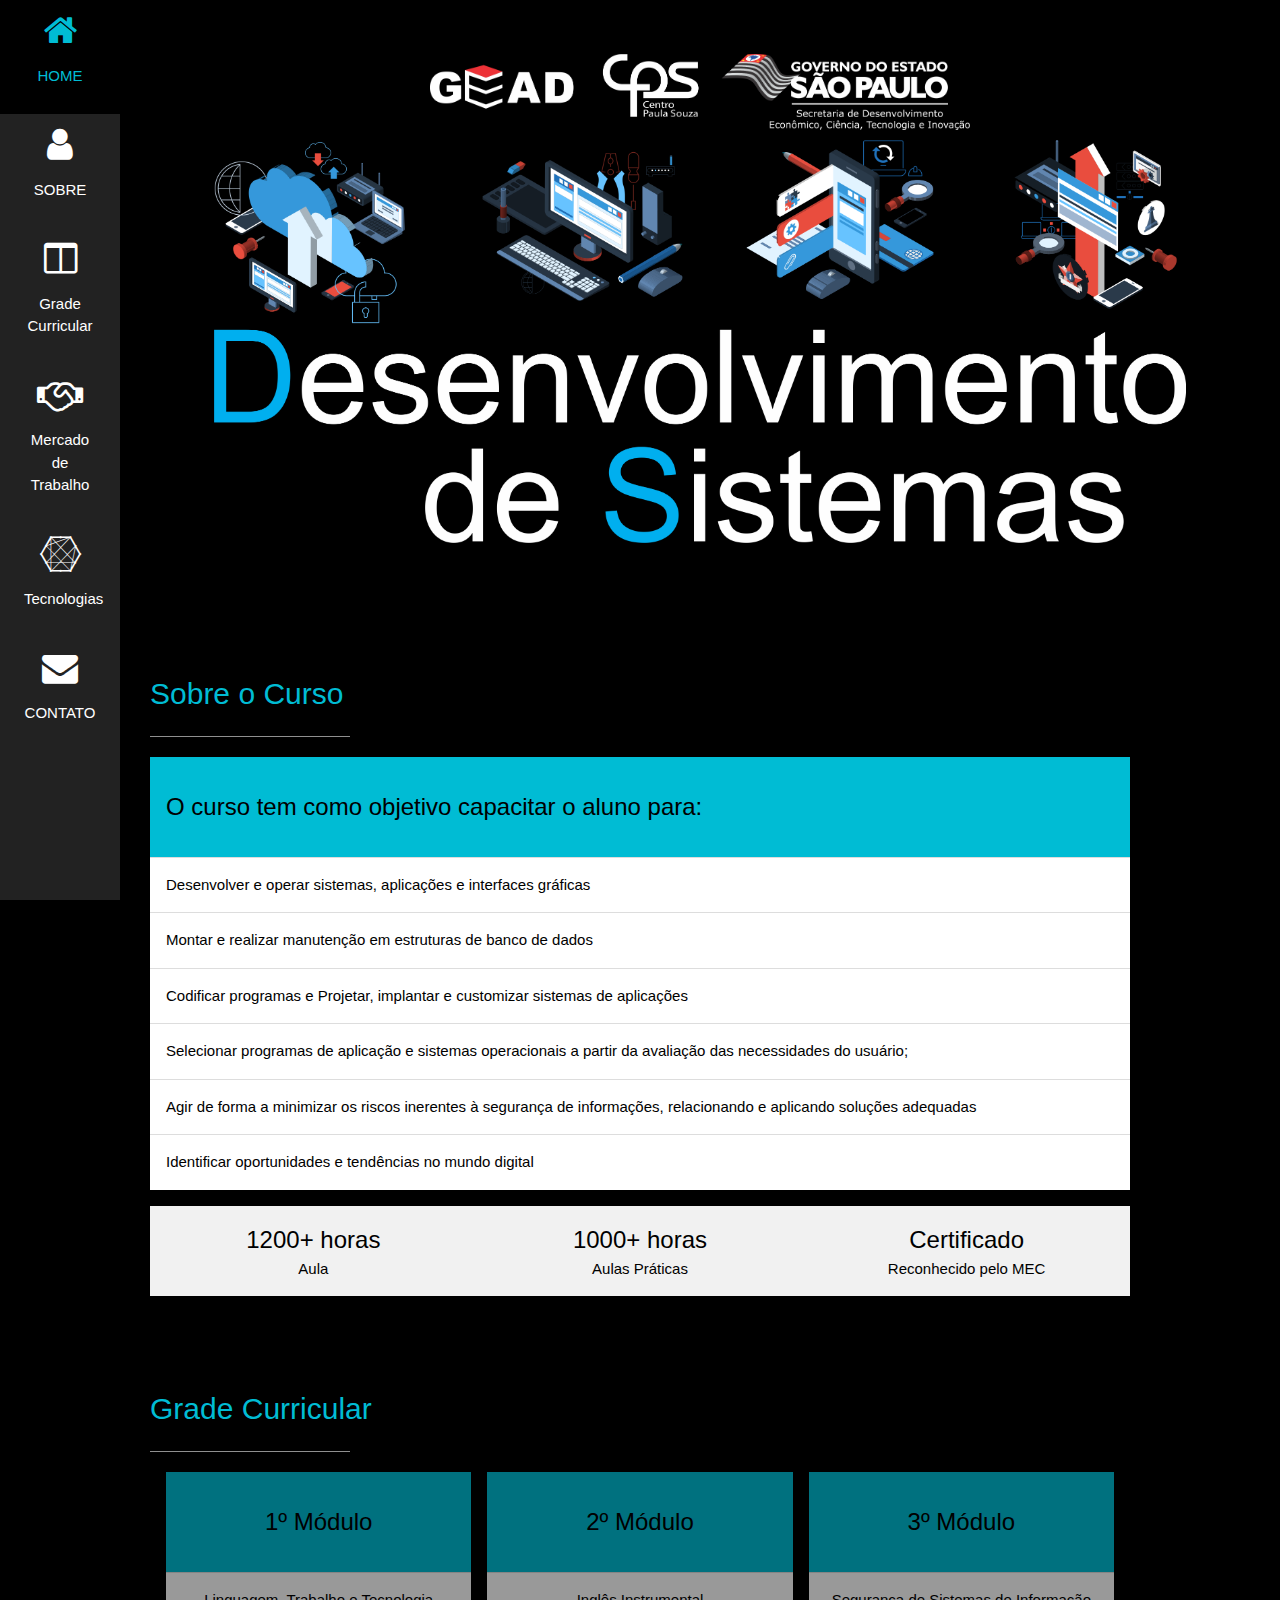
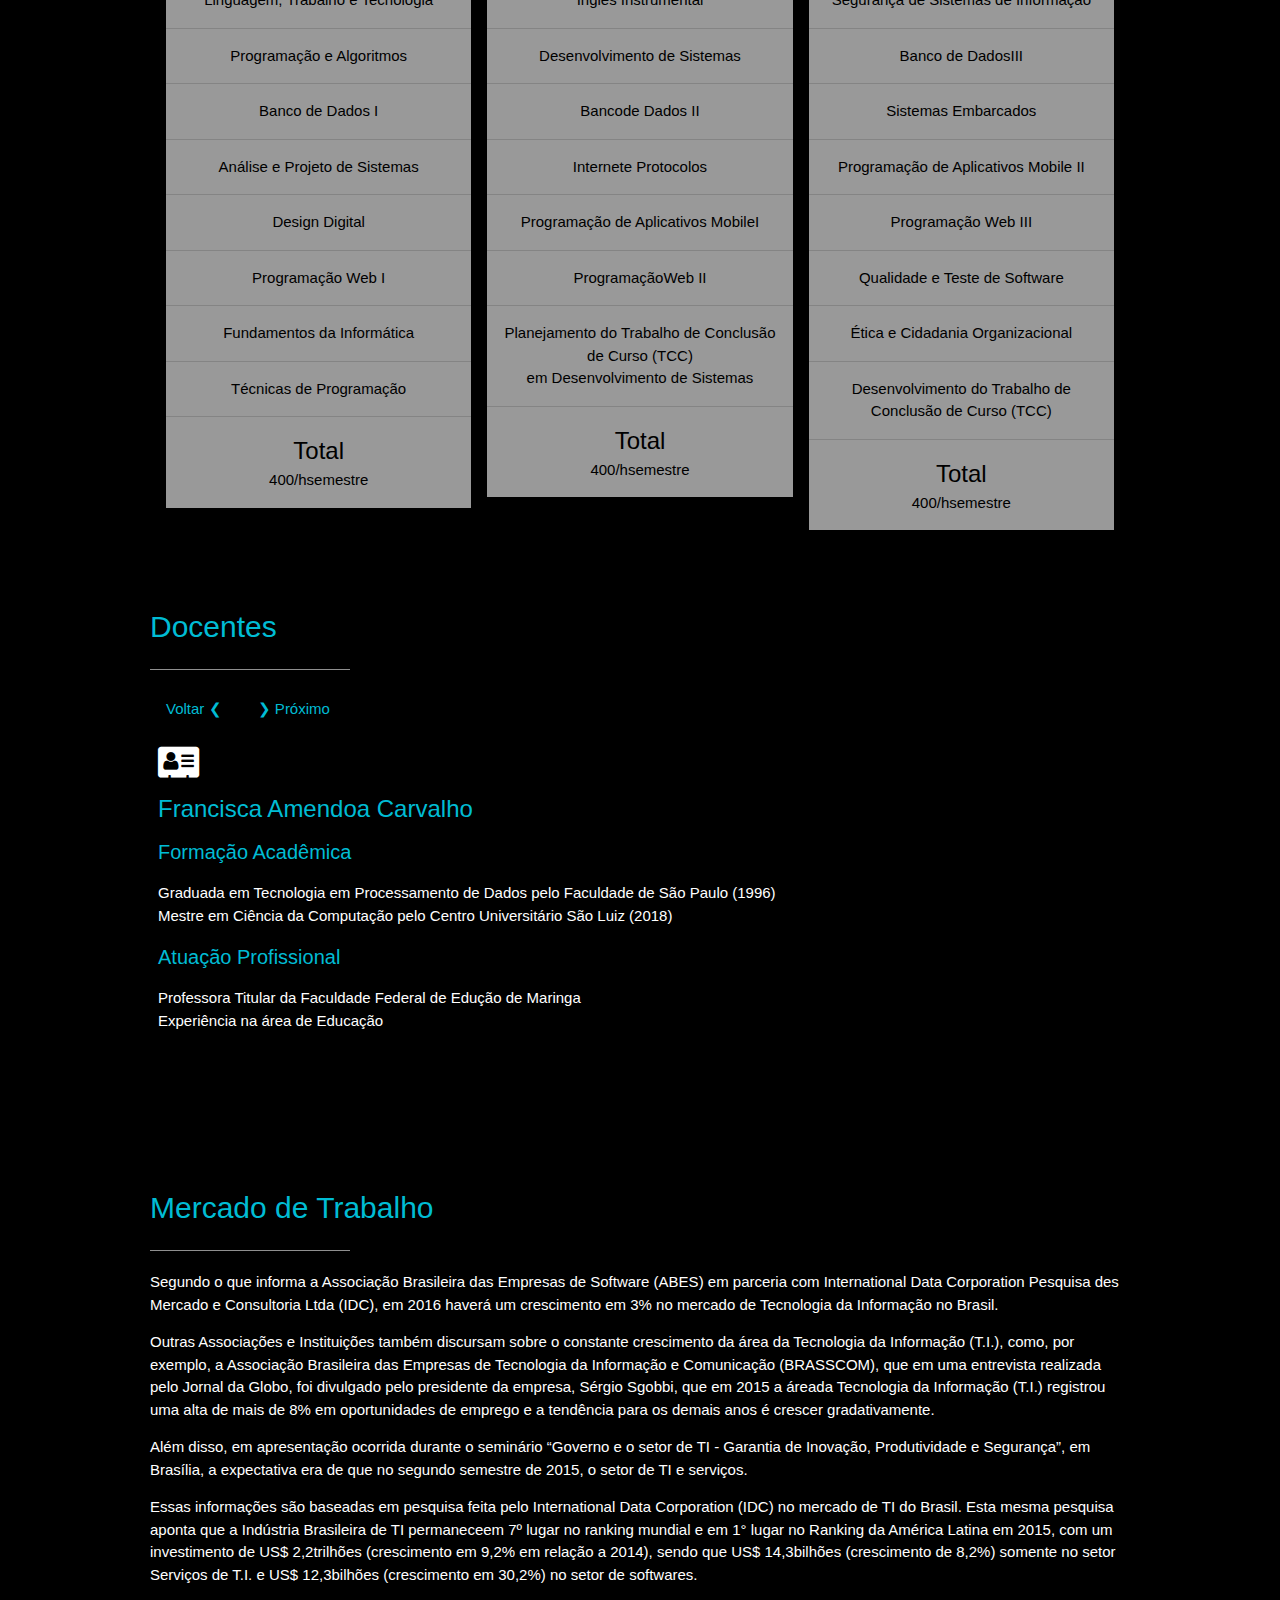
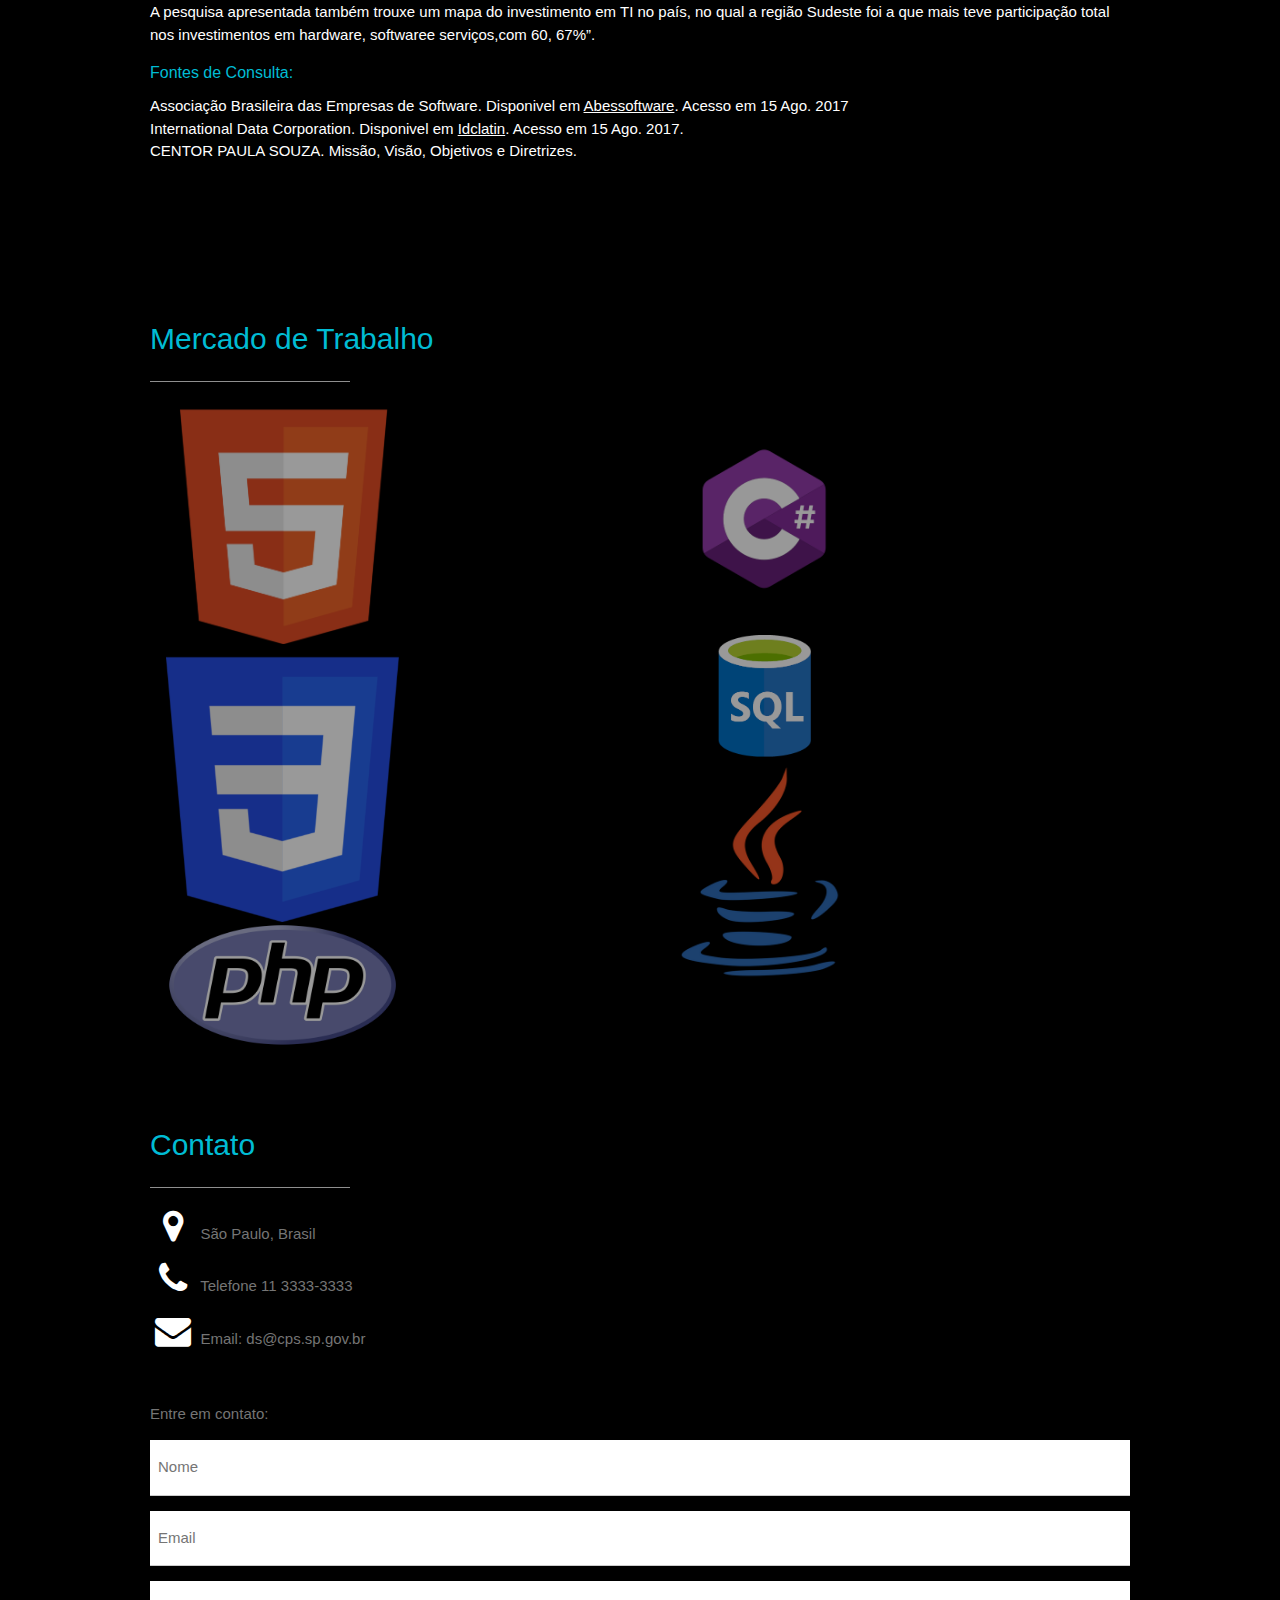
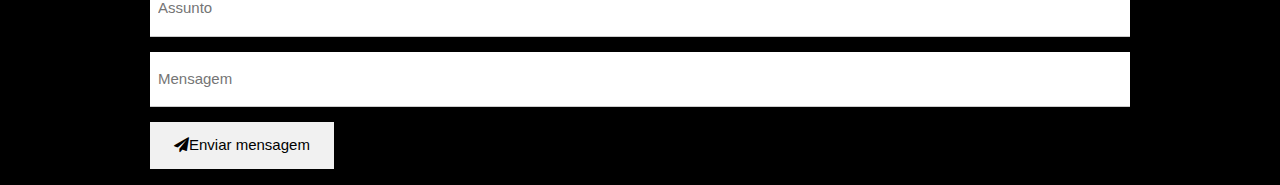
<file: Agenda15/Projeto/index.html>
<!DOCTYPE html>
<html lang="pt-br">

<head>
    <meta charset="UTF-8">
    <meta http-equiv="X-UA-Compatible" content="IE=edge">
    <meta name="viewport" content="width=device-width, initial-scale=1.0">
    <link rel="stylesheet" href="https://www.w3schools.com/w3css/4/w3.css">
    <link rel="stylesheet" href="Index.css">
    <link rel="stylesheet" href="https://cdnjs.cloudflare.com/ajax/libs/font-awesome/4.7.0/css/font-awesome.min.css">
    <title>GEEAD-Técnico em Desenvolvimento de Sistemas</title>
</head>

<body class="w3-black">

    <nav class="w3-sidebar w3-bar-block w3-center w3-hide-small">
        <nav class="w3-sidebar w3-bar-block w3-center">
            <!-- HOME -->
            <a href="#home" class="w3-bar-item w3-button w3-padding-large
            w3-hover-black w3-hover-text-cyan w3-text-white">
                <i class="fa fa-home w3-xxlarge"></i>
                <p>HOME</p>
            </a>

            <!-- SOBRE -->
            <a href="#sobre" class="w3-bar-item w3-button w3-padding-large
            w3-hover-black w3-text-cyan w3-text-white">
                <i class="fa fa-user w3-xxlarge"></i>
                <p>SOBRE</p>
            </a>

            <!-- GRADE CURRICULAR -->
            <a href="#gradeC" class="w3-bar-item w3-button w3-padding-large
            w3-hover-black w3-text-cyan w3-text-white">
                <i class="fa fa-columns w3-xxlarge"></i>
                <p>Grade Curricular</p>
            </a>

            <!-- MERCADO DE TRABALHO -->
            <a href="#mercardo" class="w3-bar-item w3-button w3-padding-large
            w3-hover-black w3-text-cyan w3-text-white">
                <i class="fa fa-handshake-o w3-xxlarge"></i>
                <p>Mercado de Trabalho</p>
            </a>

            <!-- TECNOLOGIAS -->
            <a href="#tecnologias" class="w3-bar-item w3-button w3-padding-large
            w3-hover-black w3-text-cyan w3-text-white">
                <i class="fa fa-connectdevelop w3-xxlarge"></i>
                <p>Tecnologias</p>
            </a>

            <!-- CONTATO -->
            <a href="#tecnologias" class="w3-bar-item w3-button w3-padding-large
            w3-hover-black w3-text-cyan w3-text-white">
                <i class="fa fa-envelope w3-xxlarge"></i>
                <p>CONTATO</p>
            </a>
        </nav>

    </nav>

    <div class="w3-top w3-hide-large w3-hide-medium">
        <nav class="w3-bar w3-black w3-opacity w3-hover-opacity-off w3-center w3-small">
            <a href="#home" class="w3-bar-item w3-button" style="width: 25%;">HOME</a>
            <a href="#sobre" class="w3-bar-itemw3-button" style="width:25%;">SOBRE</a>
            <a href="#tecnologias" class="w3-bar-item w3-button" style="width:27%;">TECNOLOGIAS</a>
            <a href="#contato" class="w3-bar-item w3-button" style="width:23%;">CONTATO</a>
        </nav>
    </div>

    <div class="w3-padding-large" id="main">
        <header class="w3-container w3-padding-32 w3-center" id="home">
            <h1>
                <img src="IMG/logoCab.png" alt="Logo CPS GEEAD SP" class="w3-image" width="50%">
            </h1>
            <h1>
                <img src="IMG/logoDS.png" alt="Desenvolvimento de Sistemas" class="w3-image" width="90%">
            </h1>
        </header>
    </div>

    <div class="w3-content w3-padding-64" id="sobre">
        <h2 class="w3-text-cyan">Sobre o Curso</h2>
        <hr style="width: 200px;" class="w3-opacity">
        <ul class="w3-ul w3-hoverable s3-center w3-white">
            <li class="w3-cyan w3-xlarge w3-padding-32"> O curso tem como objetivo capacitar o aluno para:</li>
            <li class="w3-padding-16">Desenvolver e operar sistemas, aplicações e interfaces gráficas</li>
            <li class="w3-padding-16">Montar e realizar manutenção em estruturas de banco de dados</li>
            <li class="w3-padding-16">Codificar programas e Projetar, implantar e customizar sistemas de aplicações</li>
            <li class="w3-padding-16">Selecionar programas de aplicação e sistemas operacionais a partir da avaliação
                das necessidades do usuário;</li>
            <li class="w3-padding-16">Agir de forma a minimizar os riscos inerentes à segurança de informações,
                relacionando e aplicando soluções adequadas</li>
            <li class="w3-padding-16">Identificar oportunidades e tendências no mundo digital</li>
        </ul>
        <div class="w3-row s3-padding-16 w3-section w3-light-grey w3-center">
            <div class="w3-third w3-section">
                <span class="w3-xlarge">1200+ horas</span>
                <br> Aula
            </div>
            <div class="w3-third w3-section">
                <span class="w3-xlarge">1000+ horas</span>
                <br> Aulas Práticas
            </div>
            <div class="w3-third w3-section">
                <span class="w3-xlarge">Certificado</span>
                <br> Reconhecido pelo MEC
            </div>
        </div>
    </div>

    <div class="w3-content" id="gradeC">
        <h2 class="w3-text-cyan">Grade Curricular</h2>
        <hr style="width:200px" class="w3-opacity">

        <div class="w3-row w3-row-padding">
            <div class="w3-third w3-margin-bottom">
                <ul class="w3-ul w3-white w3-center w3-opacity w3-hover-opacity-off">
                    <li class="w3-cyan w3-xlarge w3-padding-32">1º Módulo</li>
                    <li class="w3-padding-16">Linguagem, Trabalho e Tecnologia</li>
                    <li class="w3-padding-16">Programação e Algoritmos</li>
                    <li class="w3-padding-16">Banco de Dados I</li>
                    <li class="w3-padding-16">Análise e Projeto de Sistemas</li>
                    <li class="w3-padding-16">Design Digital</li>
                    <li class="w3-padding-16">Programação Web I</li>
                    <li class="w3-padding-16">Fundamentos da Informática</li>
                    <li class="w3-padding-16">Técnicas de Programação</li>
                    <li class="w3-padding-16">
                        <span class="w3-xlarge">Total</span>
                        <br>400/hsemestre
                    </li>
                </ul>
            </div>

            <div class="w3-third">
                <ul class="w3-ul w3-white w3-center w3-opacity w3-hover-opacity-off">
                    <li class="w3-cyan w3-xlarge w3-padding-32">2º Módulo</li>
                    <li class="w3-padding-16">Inglês Instrumental</li>
                    <li class="w3-padding-16">Desenvolvimento de Sistemas</li>
                    <li class="w3-padding-16">Bancode Dados II</li>
                    <li class="w3-padding-16">Internete Protocolos</li>
                    <li class="w3-padding-16">Programação de Aplicativos MobileI</li>
                    <li class="w3-padding-16">ProgramaçãoWeb II</li>
                    <li class="w3-padding-16">
                        Planejamento do Trabalho de Conclusão de Curso (TCC)
                        <br>em Desenvolvimento de Sistemas<br>
                    </li>
                    <li class="w3-padding-16">
                        <span class="w3-xlarge">Total</span>
                        <br>400/hsemestre
                    </li>
                </ul>
            </div>
            <div class="w3-third">
                <ul class="w3-ul w3-white w3-center w3-opacity w3-hover-opacity-off">
                    <li class="w3-cyan w3-xlarge w3-padding-32">3º Módulo</li>
                    <li class="w3-padding-16">Segurança de Sistemas de Informação</li>
                    <li class="w3-padding-16">Banco de DadosIII</li>
                    <li class="w3-padding-16">Sistemas Embarcados</li>
                    <li class="w3-padding-16">Programação de Aplicativos Mobile II</li>
                    <li class="w3-padding-16">Programação Web III</li>
                    <li class="w3-padding-16">Qualidade e Teste de Software</li>
                    <li class="w3-padding-16">Ética e Cidadania Organizacional</li>
                    <li class="w3-padding-16">Desenvolvimento do Trabalho de Conclusão de Curso (TCC)</li>
                    <li class="w3-padding-16">
                        <span class="w3-xlarge">Total</span>
                        <br>400/hsemestre
                    </li>
                </ul>
            </div>
        </div>
    </div>
    <nav class="w3-padding-64 w3-content w3" id="docentes">
        <h2 class="w3-text-cyan">Docentes</h2>
        <hr style="width: 200px;" class="w3-opacity">
        </hr style>
        <p>
            <button class="w3-button w3-text-cyan w3-display-center" onclick="plusDivs(-1)">Voltar &#10094;</button>
            <button class="w3-button w3-text-cyan w3-display-center" onclick="plusDivs(1)">&#10095; Próximo</button>
        </p>

        <div class="w3-row w3-row-padding">
            <div class="slides">
                <i class="fa fa-address-card w3-xxlarge"></i>

                <h3 class="w3-text-cyan">
                    Francisca Amendoa Carvalho
                    <h4 class="w3-text-cyan">Formação Acadêmica</h4>
                    <p>Graduada em Tecnologia em Processamento de Dados pelo Faculdade de São Paulo (1996)
                        <br>Mestre em Ciência da Computação pelo Centro Universitário São Luiz (2018)
                    </p>
                </h3>
                <h4 class="w3-text-cyan">Atuação Profissional</h4>
                <p>Professora Titular da Faculdade Federal de Edução de Maringa
                    <br>Experiência na área de Educação
                </p>
            </div>

            <div class="slides">
                <i class="fa fa-address-card w3-xxlarge"></i>

                <h3 class="w3-text-cyan">
                    Marcio Soares
                    <h4 class="w3-text-cyan">Formação Acadêmica</h4>
                    <p>Graduado em Ciência da Computação pela Universidade Federal de São Carlos (2009)
                        <br>Mestre em Ciência da Computação pela Universidade Federal de São Carlos (2017)
                    </p>
                </h3>

                <h4 class="w3-text-cyan">Atuação Profissional</h4>
                <p>
                    Professor Titular da Faculdade Federal de Edução de Maringa
                    <br>Experiência na área de Educação
                </p>

            </div>

            <div class="slides">
                <i class="fa fa-address-card w3-xxlarge"></i>

                <h3 class="w3-text-cyan">
                    Ryan Souza
                    <h4 class="w3-text-cyan">Formação Acadêmica</h4>
                    <p>
                        Graduando em Sistemas de Informações pela Universidade de São Paulo (2025)
                        <br>Técnico em Mecatrônica pela ETEC Getulio Vargas (2020)
                    </p>
                </h3>

                <h4 class="w3-text-cyan">Atuação Profissional</h4>
                <p>
                    Aulas para a irmã mais nova.
                    <br>Experiência na área de Educação
                </p>

            </div>
        </div>
    </nav>

    <script>
        var slideIndex = 1;
        showDivs(slideIndex);

        function plusDivs(n) {
            showDivs(slideIndex += n);
        }

        function showDivs(n) {
            var cont;
            var docentes = document.getElementsByClassName("slides");
            if (n > docentes.length) { slideIndex = 1 }
            if (n < 1) { slideIndex = docentes.length }
            for (cont = 0; cont < docentes.length; cont++) {
                docentes[cont].style.display = "none";
            }
            docentes[slideIndex - 1].style.display = "block";
        }
    </script>
    </nav>

    <div class="w3-padding-64 w3-content w3-" id="mercado">
        <h2 class="w3-text-cyan">Mercado de Trabalho</h2>
        <hr style="width:200px" class="w3-opacity">
        </hr style>

        <p>Segundo o que informa a Associação Brasileira das Empresas de Software (ABES) em parceria com
            International
            Data Corporation Pesquisa des Mercado e Consultoria Ltda (IDC), em 2016 haverá um crescimento em 3% no
            mercado de Tecnologia da Informação no Brasil.
        </p>
        <p>Outras Associações e Instituições também discursam sobre o constante crescimento da área da Tecnologia da
            Informação (T.I.), como, por exemplo, a Associação Brasileira das Empresas de Tecnologia da Informação e
            Comunicação (BRASSCOM), que em uma entrevista realizada pelo Jornal da Globo, foi divulgado pelo
            presidente
            da empresa, Sérgio Sgobbi, que em 2015 a áreada Tecnologia da Informação (T.I.) registrou uma alta de
            mais
            de 8% em oportunidades de emprego e a tendência para os demais anos é crescer gradativamente.
        </p>
        <p>Além disso, em apresentação ocorrida durante o seminário “Governo e o setor de TI - Garantia de Inovação,
            Produtividade e Segurança”, em Brasília, a expectativa era de que no segundo semestre de 2015, o setor
            de TI
            e serviços.
        </p>
        <p>Essas informações são baseadas em pesquisa feita pelo International Data Corporation (IDC) no mercado de
            TI
            do Brasil. Esta mesma pesquisa aponta que a Indústria Brasileira de TI permaneceem 7º lugar no ranking
            mundial e em 1° lugar no Ranking da América Latina em 2015, com um investimento de US$ 2,2trilhões
            (crescimento em 9,2% em relação a 2014), sendo que US$ 14,3bilhões (crescimento de 8,2%) somente no
            setor
            Serviços de T.I. e US$ 12,3bilhões (crescimento em 30,2%) no setor de softwares.
        </p>
        <p>A pesquisa apresentada também trouxe um mapa do investimento em TI no país, no qual a região Sudeste foi
            a
            que mais teve participação total nos investimentos em hardware, softwaree serviços,com 60, 67%”.
        </p>

        <p>
        <h6 class="w3-text-cyan">Fontes de Consulta:</h6>
        Associação Brasileira das Empresas de Software. Disponivel em
        <a href="https://abessoftware.com.br/">Abessoftware</a>. Acesso em 15 Ago. 2017
        <br> International Data Corporation. Disponivel em
        <a href="br.idclatin.com">Idclatin</a>. Acesso em 15 Ago. 2017.
        <br> CENTOR PAULA SOUZA. Missão, Visão, Objetivos e Diretrizes.
        </p>
    </div>

    <div class="w3-padding-64 w3-content w3-" id="mercado">
        <h2 class="w3-text-cyan">Mercado de Trabalho</h2>
        <hr style="width:200px" class="w3-opacity">

        <div class="w3-row w3-row-padding">
            <div class="w3-half">
                <img src="IMG/html5.png" style="width: 50%;" class="w3-opacity w3-hover-opacity-off">
                <img src="IMG/css3.png" style="width: 50%;" class="w3-opacity w3-hover-opacity-off">
                <img src="IMG/php.png" style="width: 50%;" class="w3-opacity w3-hover-opacity-off">
            </div>
            <div class="w3-half">
                <img src="IMG/Csharp.png" style="width: 50%;" class="w3-opacity w3-hover-opacity-off">
                <img src="IMG/sql.png" style="width: 50%;" class="w3-opacity w3-hover-opacity-off">
                <img src="IMG/Java.png" style="width: 50%;" class="w3-opacity w3-hover-opacity-off">
            </div>
        </div>
    </div>

    <div class="w3-padding128 w3-content w3-text-grey" id="contato">
        <h2 class="w3-text-cyan">Contato</h2>
        <hr style="width: 200px;" class="w3-opacity">

        <div class="w3-section">
            <p>
                <i class="fa fa-map-marker fa-fw w3-text-white w3-xxlarge w3-margin-rigth"></i>
                São Paulo, Brasil
            </p>
            <p>
                <i class="fa fa-phone fa-fw w3-text-white w3-xxlarge w3-margin-rigth"></i>
                Telefone 11 3333-3333
            </p>
            <p>
                <i class="fa fa-envelope fa-fw w3-text-white w3-xxlarge w3-margin-rigth"></i>
                Email: ds@cps.sp.gov.br
            </p>
            <br>
            <p>Entre em contato:</p>
            <form>
                <p><input class="w3-input w3-padding-16" type="text" placeholder="Nome" requiredname="Nome"></p>
                <p><input class="w3-input w3-padding-16" type="text" placeholder="Email" requiredname="Email"></p>
                <p><input class="w3-input w3-padding-16" type="text" placeholder="Assunto" requiredname="Assunto">
                </p>
                <p>
                    <input class="w3-input w3-padding-16" placeholder="Mensagem" requiredname="Mensagem">
                </p>
                <p>
                    <button class="w3-button w3-light-grey w3-padding-large" type="submit">
                        <i class="fa fa-paper-plane"></i>Enviar mensagem</button>
                </p>
            </form>
        </div>
    </div>


</body>

</html>
</file>
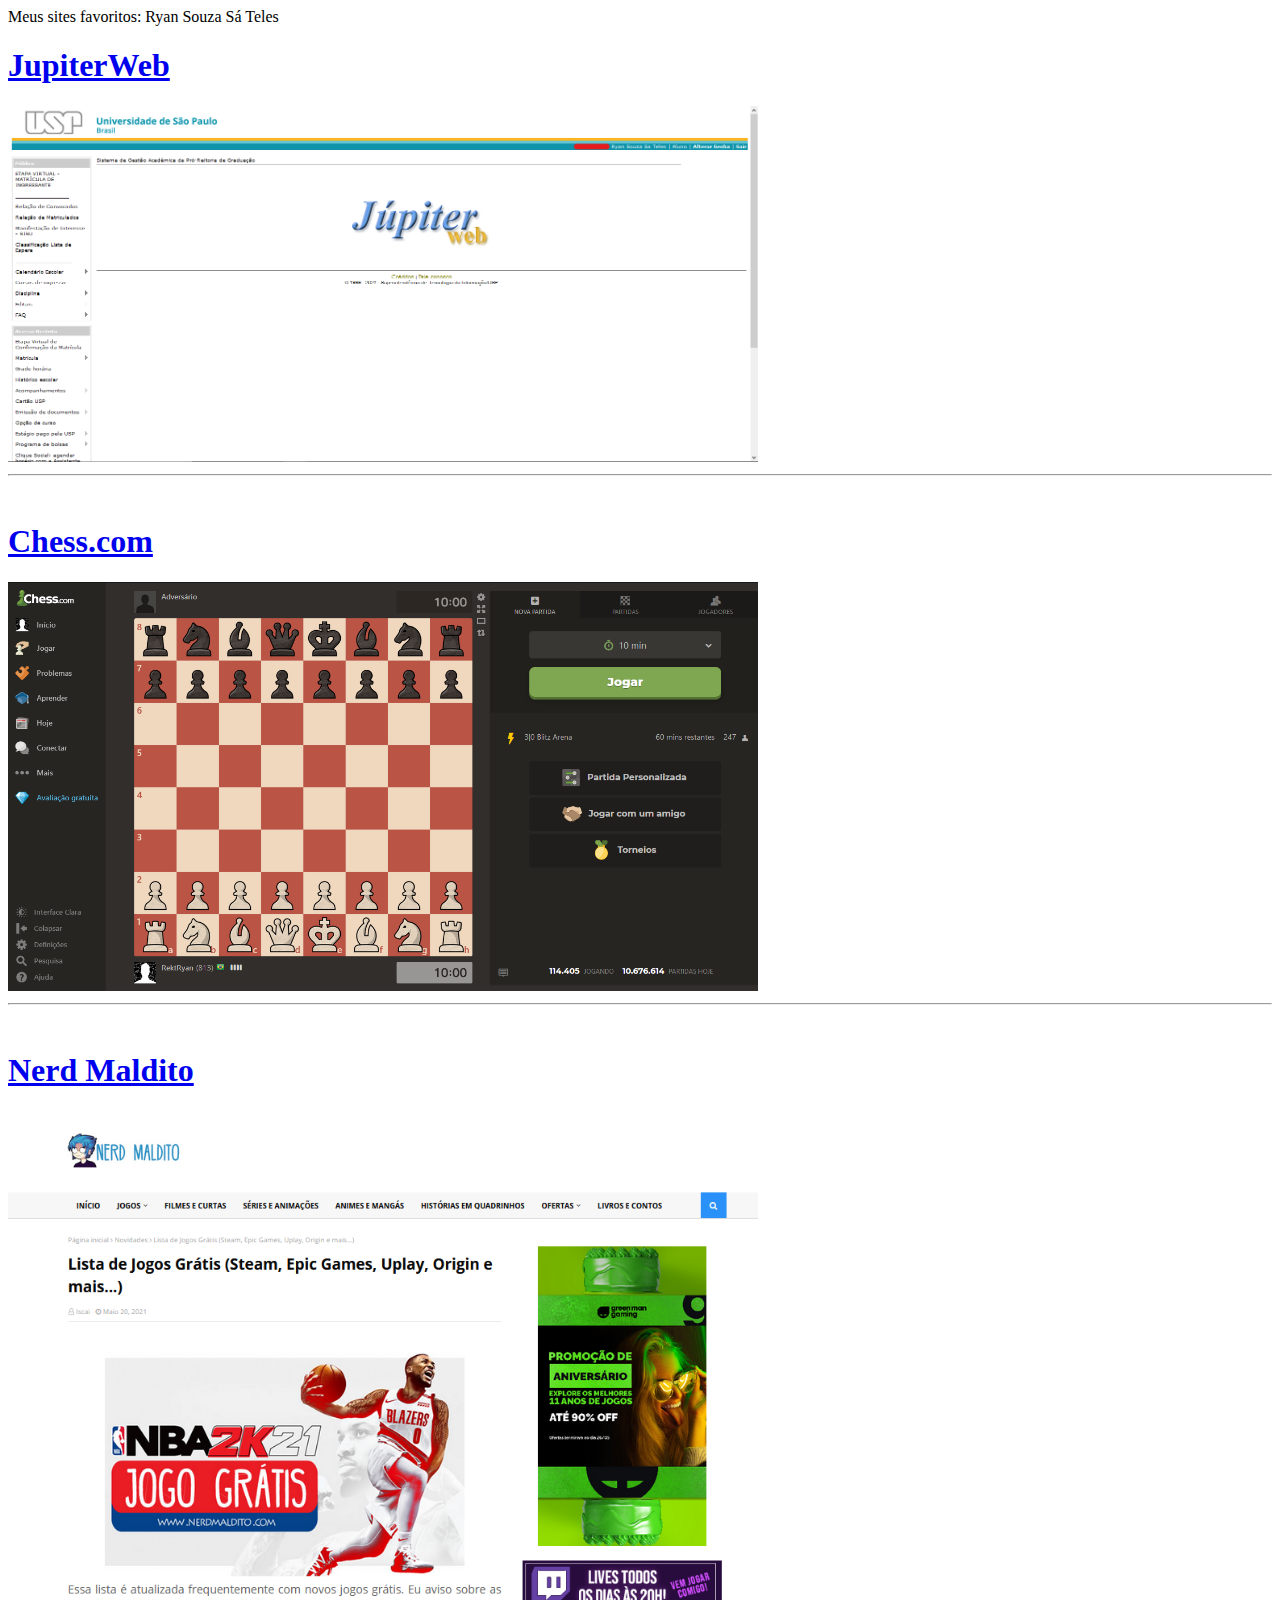
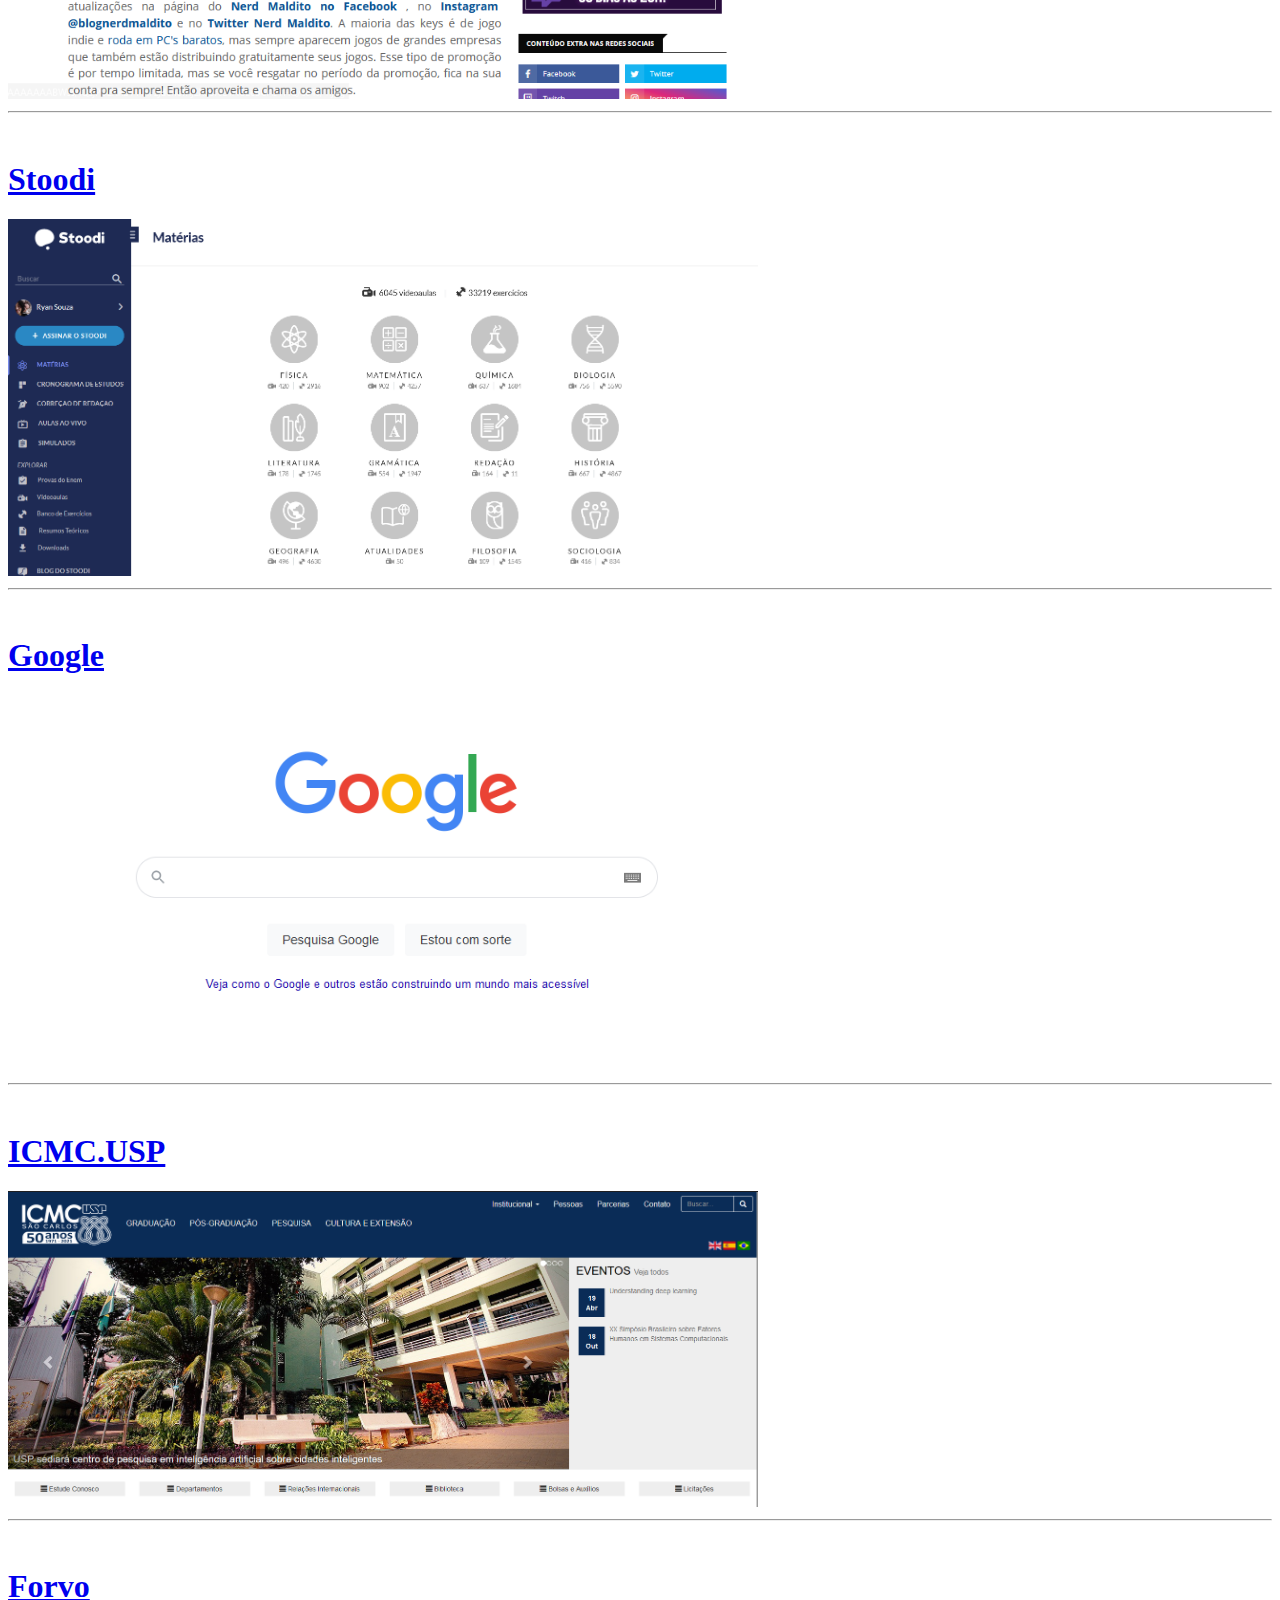
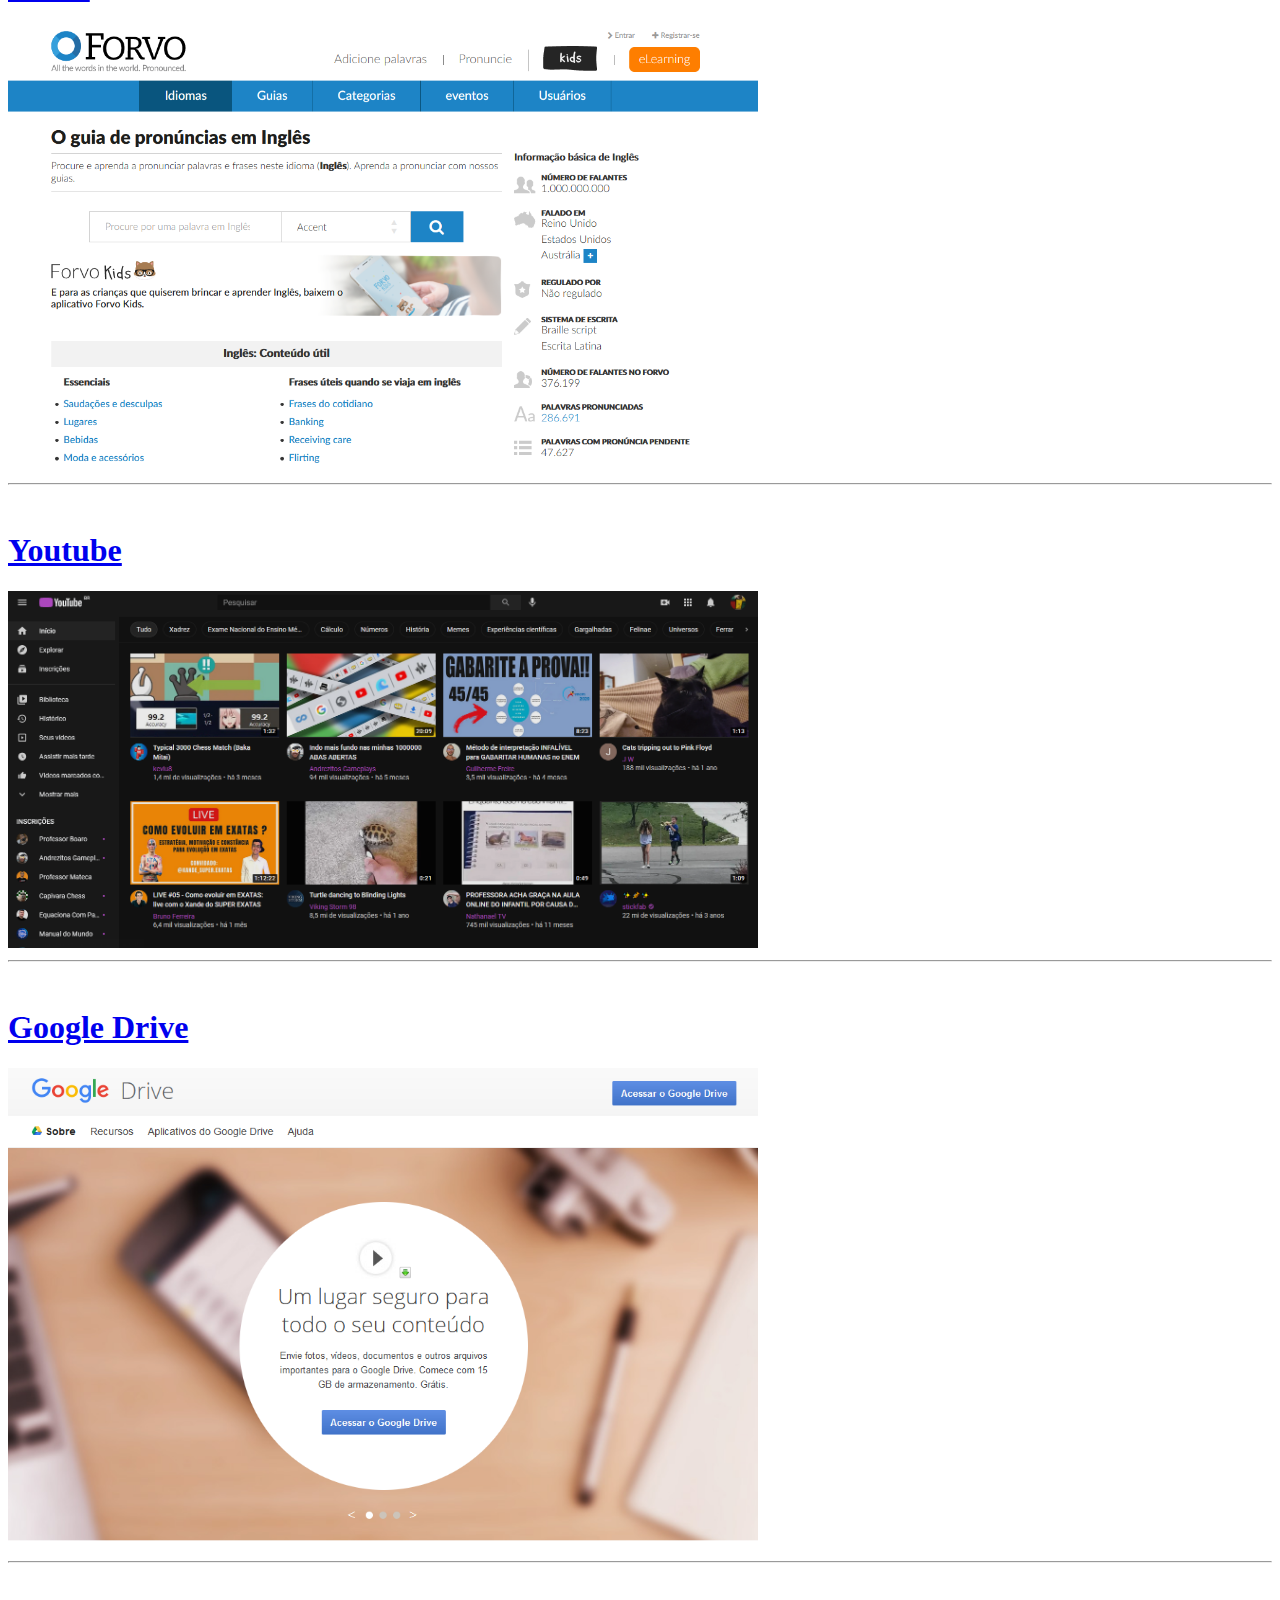
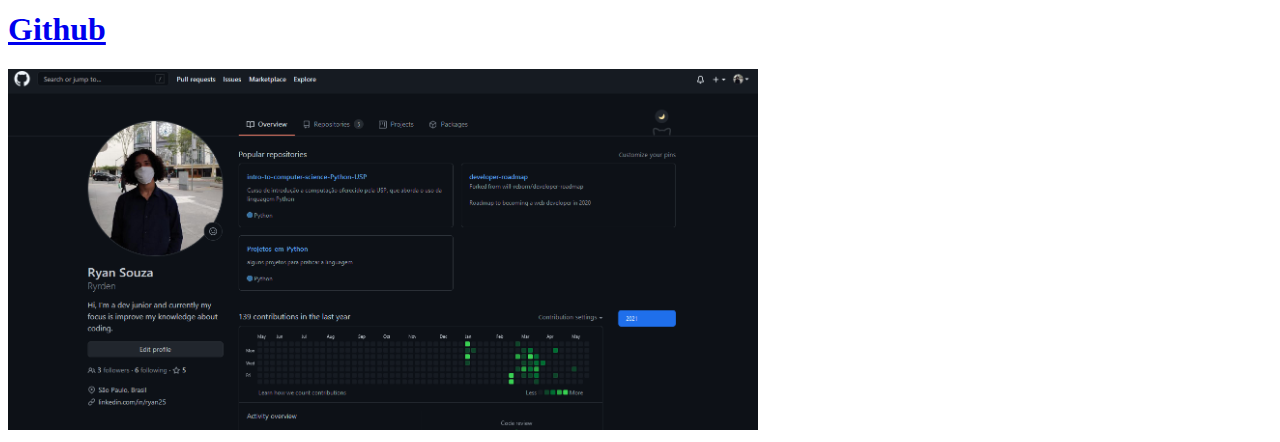
<file: Agenda12/Site.html>
<!DOCTYPE html>
<html lang="pt-br">

<head>
    <meta charset="UTF-8">
    <title>Meus sites favoritos</title>
</head>

<body>
    Meus sites favoritos: Ryan Souza Sá Teles

    <h1><a href="https://uspdigital.usp.br/jupiterweb/webLogin.jsp" target="_blank">JupiterWeb</a></h1>
    <img src="JupiterWeb.png" alt="Site da USP" width="750px">
    <hr><br>
    <h1><a href="https://www.chess.com/play/online" target="_blank">Chess.com</a></h1>
    <img src="Chess.png" alt="Xadrez Online" width="750px">
    <hr><br>
    <h1><a href="https://www.nerdmaldito.com/2020/04/lista-de-jogos-gratis.html" target="_blank">Nerd Maldito</a></h1>
    <img src="NerdMaldito.png" alt="Site que tem Promoções e Jogos gratís" width="750px">
    <hr><br>
    <h1><a href="https://www.stoodi.com.br/materias/" target="_blank">Stoodi</a></h1>
    <img src="Stoodi.png" alt="Plataforma de Estudos Online" width="750px">
    <hr><br>
    <h1><a href="https://www.google.com/" target="_blank">Google</a></h1>
    <img src="Google.png" alt="Buscador Online" width="750px">
    <hr><br>
    <h1><a href="https://www.icmc.usp.br/" target="_blank">ICMC.USP</a></h1>
    <img src="ICMC.png" alt="Instituto de Ciências Matemáticas e de Computação" width="750px">
    <hr><br>
    <h1><a href="https://pt.forvo.com/languages/en/" target="_blank">Forvo</a></h1>
    <img src="Forvo.png" alt="Site para escutar Pronúncias em inglês" width="750px">
    <hr><br>
    <h1><a href="https://www.youtube.com/" target="_blank">Youtube</a></h1>
    <img src="Youtube.png" alt="Site para assistir videos online" width="750px">
    <hr><br>
    <h1><a href="https://www.google.com/intl/pt-br/drive/about.html" target="_blank">Google Drive</a></h1>
    <img src="Drive.png" alt="Site para armazenar dados Online" width="750px">
    <hr><br>
    <h1><a href="https://github.com/Ryrden" target="_blank">Github</a></h1>
    <img src="GitHub.png" alt="Rede social dos programadores e site para armazenar códigos" width="750px">
</body>

</html>
</file>
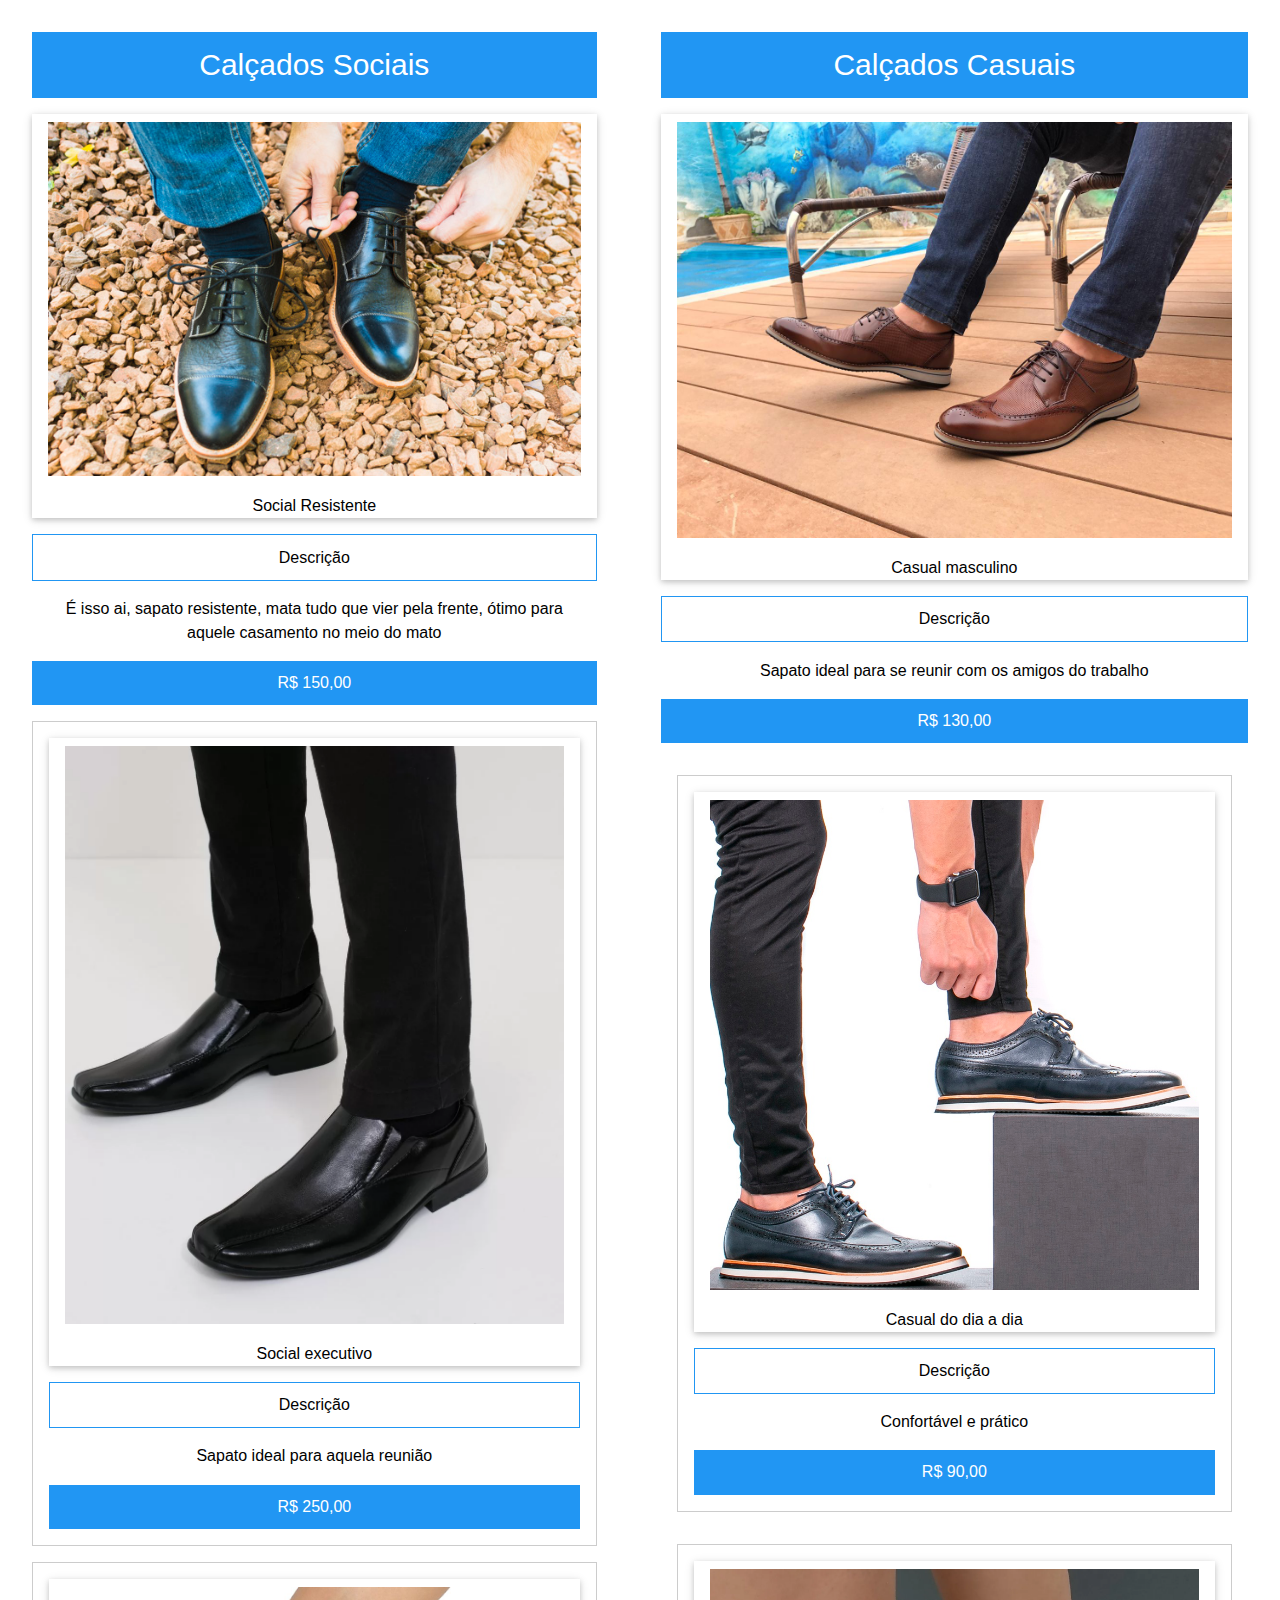
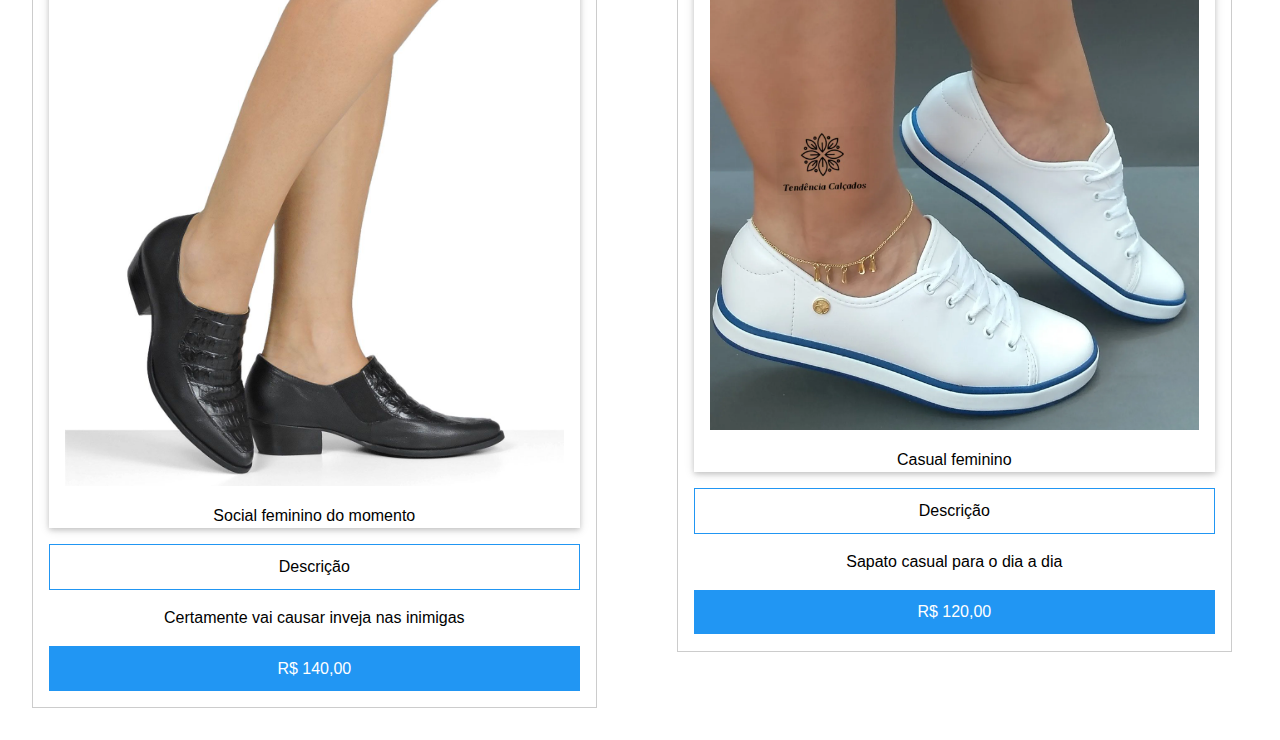
<file: Agenda14/Dominica Calçados.html>
<!DOCTYPE html>
<html lang="en">

<head>
    <meta charset="UTF-8">
    <meta http-equiv="X-UA-Compatible" content="IE=edge">
    <meta name="viewport" content="width=device-width, initial-scale=1.0">
    <link rel="stylesheet" href="https://www.w3schools.com/w3css/4/w3.css">
    <link rel="stylesheet" href="Dominca.css">
    <title>Dominica Calçados</title>
</head>

<body class="w3-center">
    <div class="grid-container">
        <div>
            <div class="w3-container">

                <div class="w3-panel">
                    <div class="w3-panel w3-blue" style="color: white; height: 50%;">
                        <h2>Calçados Sociais</h2>
                    </div>
                    <div>
                        <div class="w3-card-2">
                            <img class="w3-padding" src="Social/Social1.jpg" style="width:100%">
                            <h6>Social Resistente</h6>
                        </div>
                    </div>

                    <div class="w3-panel w3-border w3-border-blue">
                        <h6>Descrição</h6>
                    </div>
                    <h6 class="w3-container">
                        É isso ai, sapato resistente, mata tudo que vier pela frente, ótimo para aquele casamento no
                        meio do
                        mato
                    </h6>

                    <div class="w3-panel w3-blue">
                        <h6>R$ 150,00</h6>
                    </div>

                    <div class="w3-panel w3-border">
                        <div>
                            <div class="w3-card-2 w3-margin-top">
                                <img class="w3-padding" src="Social/Social2.webp" style="width:100%">
                                <h6>Social executivo</h6>
                            </div>
                        </div>

                        <div class="w3-panel w3-border w3-border-blue">
                            <h6>Descrição</h6>
                        </div>
                        <h6 class="w3-container">
                            Sapato ideal para aquela reunião
                        </h6>

                        <div class="w3-panel w3-blue">
                            <h6>R$ 250,00</h6>
                        </div>
                    </div>

                    <div class="w3-panel w3-border">
                        <div>
                            <div class="w3-card-2 w3-margin-top">
                                <img class="w3-padding" src="Social/Social3.jpg" style="width:100%">
                                <h6>Social feminino do momento</h6>
                            </div>
                        </div>

                        <div class="w3-panel w3-border w3-border-blue">
                            <h6>Descrição</h6>
                        </div>
                        <h6 class="w3-container">
                            Certamente vai causar inveja nas inimigas
                        </h6>

                        <div class="w3-panel w3-blue">
                            <h6>R$ 140,00</h6>
                        </div>
                    </div>
                </div>
            </div>
        </div>

        <div>
            <div class="w3-container">
                <div class="w3-panel">
                    
                    <div class="w3-panel w3-blue" style="color: white; height: 50%;">
                        <h2>Calçados Casuais</h2>
                    </div>

                    <div>
                        <div class="w3-card-2">
                            <img class="w3-padding img" src="Casual/casual1.jpeg" style="width:100%">
                            <h6>Casual masculino</h6>
                        </div>
                    </div>

                    <div class="w3-panel w3-border w3-border-blue">
                        <h6>Descrição</h6>
                    </div>
                    <h6 class="w3-container">
                        Sapato ideal para se reunir com os amigos do trabalho
                    </h6>

                    <div class="w3-panel w3-blue">
                        <h6>R$ 130,00</h6>
                    </div>

                    <div class="w3-container">
                        <div class="w3-panel w3-border">
                            <div>
                                <div class="w3-card-2 w3-margin-top">
                                    <img class="w3-padding img" src="Casual/casual2.jpg" style="width:100%">
                                    <h6>Casual do dia a dia</h6>
                                </div>
                            </div>

                            <div class="w3-panel w3-border w3-border-blue">
                                <h6>Descrição</h6>
                            </div>
                            <h6 class="w3-container">
                                Confortável e prático
                            </h6>

                            <div class="w3-panel w3-blue">
                                <h6>R$ 90,00</h6>
                            </div>
                        </div>
                    </div>

                    <div class="w3-container">
                        <div class="w3-panel w3-border">
                            <div>
                                <div class="w3-card-2 w3-margin-top">
                                    <img class="w3-padding img" src="Casual/casual3.webp" style="width:100%">
                                    <h6>Casual feminino</h6>
                                </div>
                            </div>

                            <div class="w3-panel w3-border w3-border-blue">
                                <h6>Descrição</h6>
                            </div>
                            <h6 class="w3-container">
                                Sapato casual para o dia a dia
                            </h6>

                            <div class="w3-panel w3-blue">
                                <h6>R$ 120,00</h6>
                            </div>
                        </div>
                    </div>
                </div>
            </div>
        </div>
    </div>

</body>

</html>
</file>
<file: Agenda15/Projeto/Index.css>
@media only screen and (max-width:600px) {
    #main{
        margin-left: 0
    }
}

.w3-sidebar {
    width: 120px;
    background: #222;

}

body, h1,h2,h3,h4,h5,h6 {

    font-family: "Montserrat", sans-serif;
}

#main {
    margin-left: 120px;
}

.w3-sidebar img {
    margin-bottom: 12px;
}
</file>
<file: Agenda14/Dominca.css>
.grid-container {
    display: grid;
    grid-template-columns: auto auto;
  }
</file>
